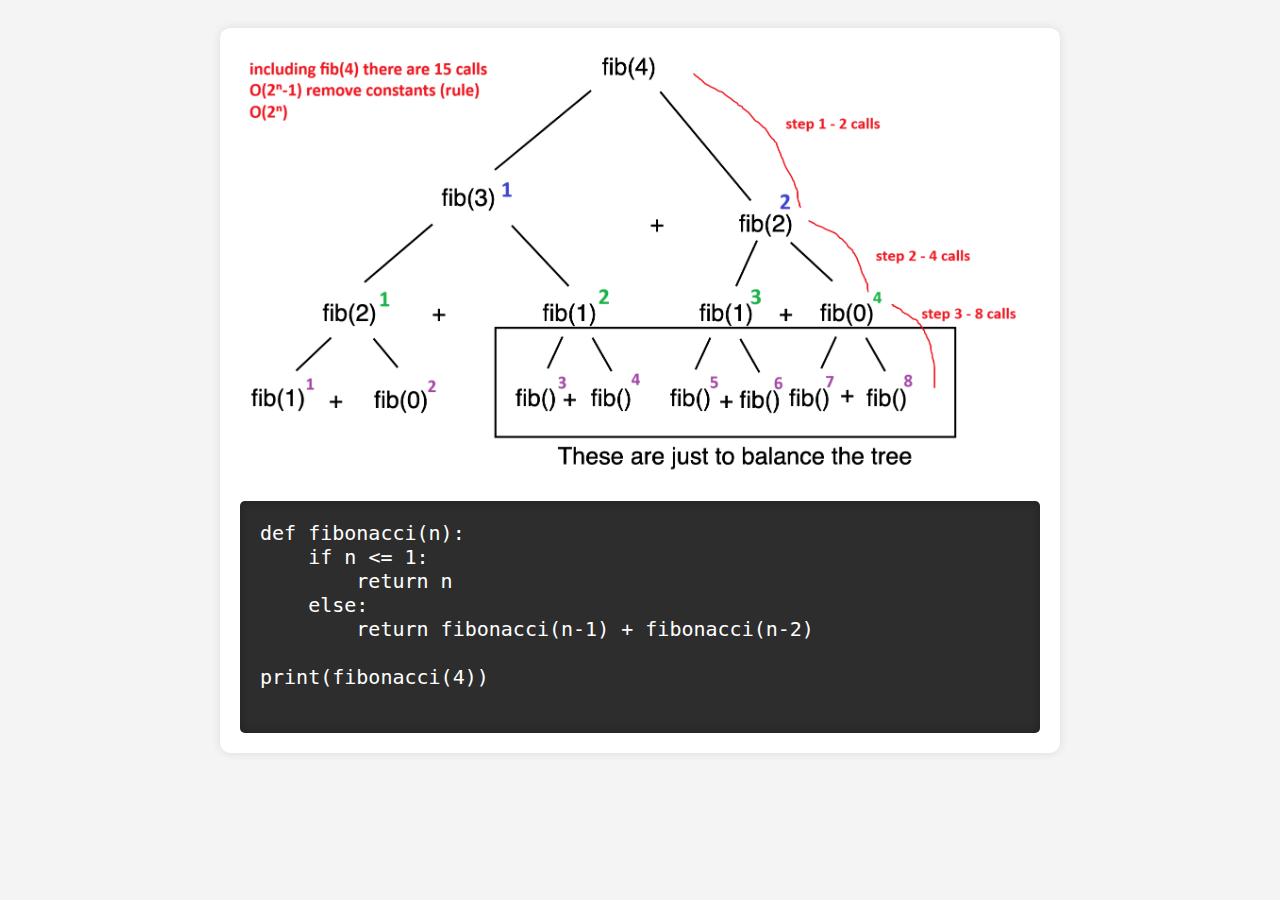
<file: fibonacci.html>
<!DOCTYPE html>
<html lang="en">

<head>
    <meta charset="UTF-8">
    <title>Complexity Analysis</title>
    <link rel="stylesheet" href="style.css">
</head>

<body>
    <div class="container">
        <img style="width: 100%;" src="images/fibrec.png" alt="Fibonacci Recursion">

        <div class="code-container">
            <pre>
def fibonacci(n):
    if n <= 1:
        return n
    else:
        return fibonacci(n-1) + fibonacci(n-2)

print(fibonacci(4))
            </pre>
        </div>
    </div>
</body>

</html>
</file>
<file: style.css>
body {
    font-family: Arial, sans-serif;
    background-color: #f4f4f4;
    text-align: center;
    padding: 20px;
}
.container {
    max-width: 800px;
    margin: auto;
    background: white;
    padding: 20px;
    border-radius: 10px;
    box-shadow: 0px 0px 10px rgba(0, 0, 0, 0.1);
    text-align: left;
}
h1, h2 {
    color: #333;
    text-align: center;
}
table {
    width: 100%;
    border-collapse: collapse;
    margin-top: 20px;
    text-align: center;
}
th, td {
    border: 1px solid #ddd;
    padding: 10px;
}
th {
    background-color: #f8f8f8;
}
img {
    object-fit: contain;
     width: 100%;
}
.code-container {
background-color: #2d2d2d; 
color: white; 
padding: 20px;
border-radius: 5px;
box-shadow: inset 0px 0px 10px rgba(0, 0, 0, 0.3); 
font-family: 'Courier New', Courier, monospace;
font-size: 20px;
overflow-x: auto;
margin-top: 20px;
}
pre {
    margin: 0;
    white-space: pre-wrap; 
    word-wrap: break-word;
}
</file>
